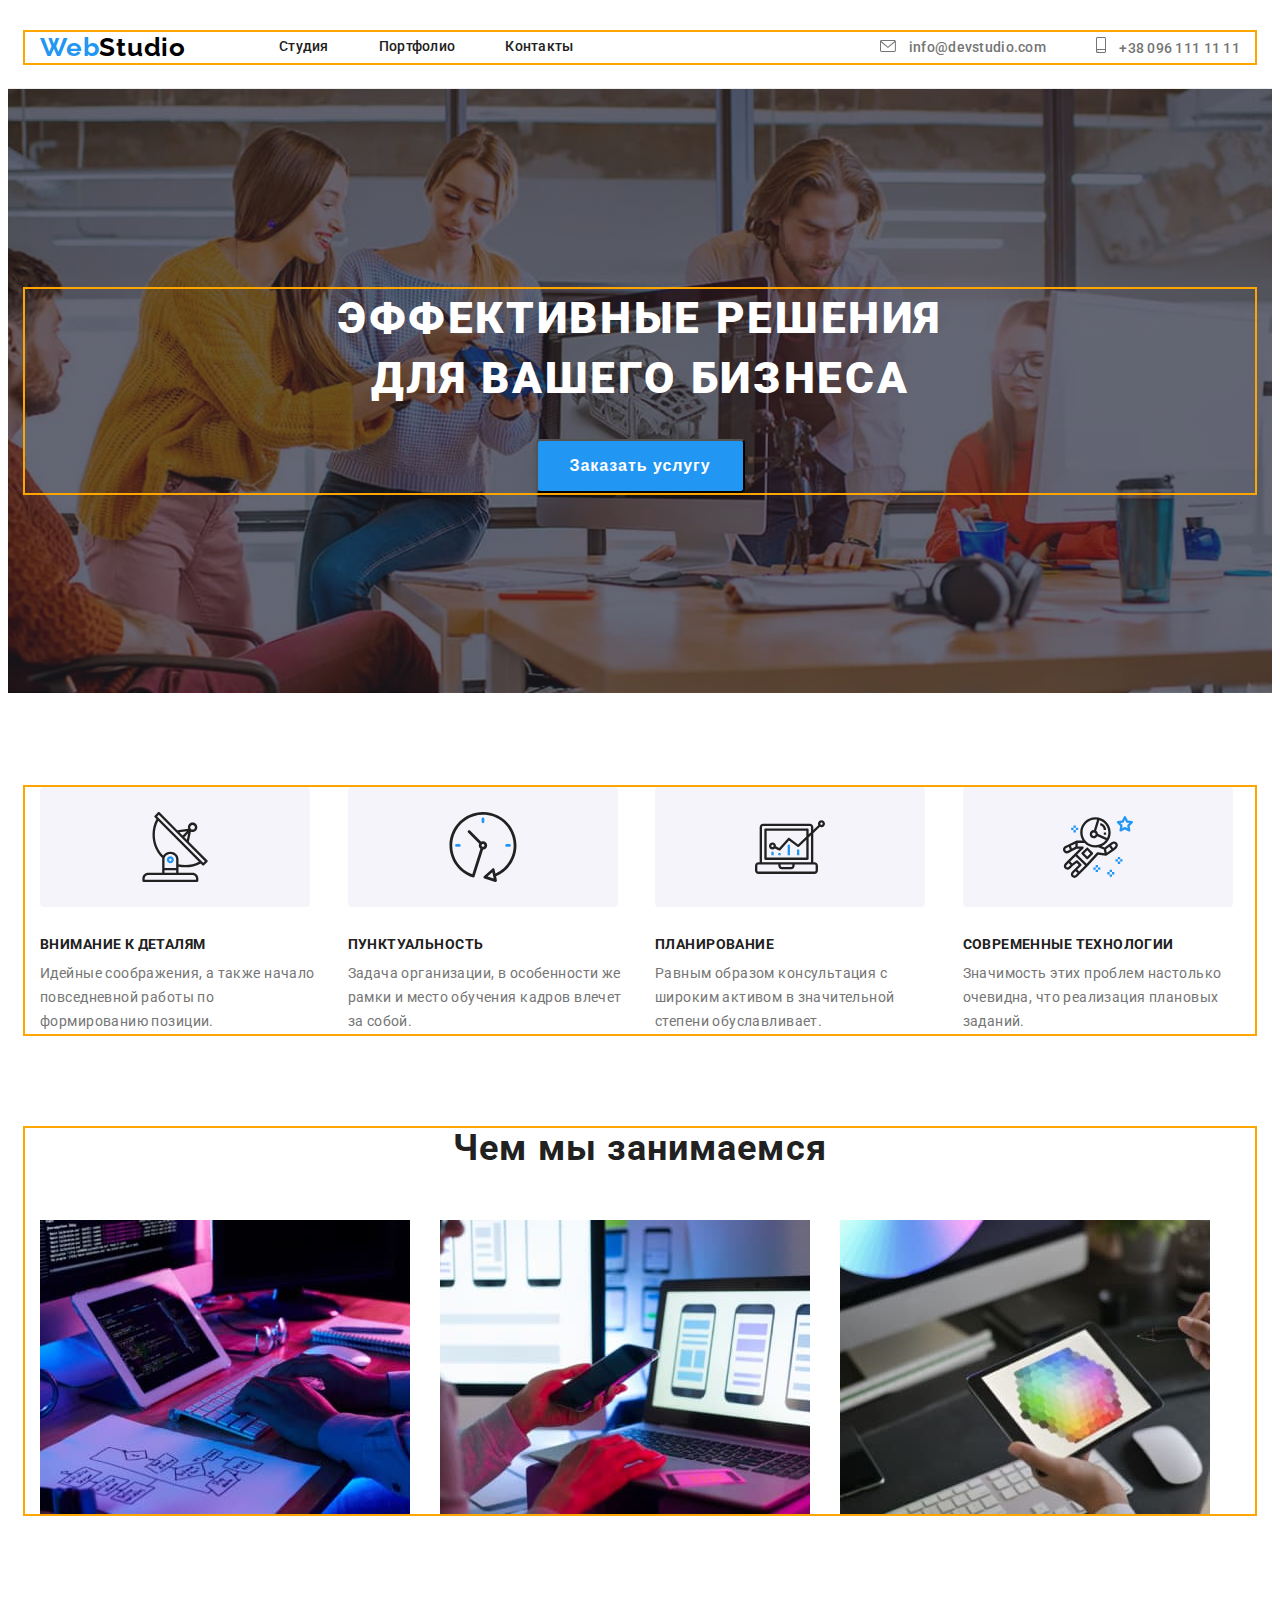
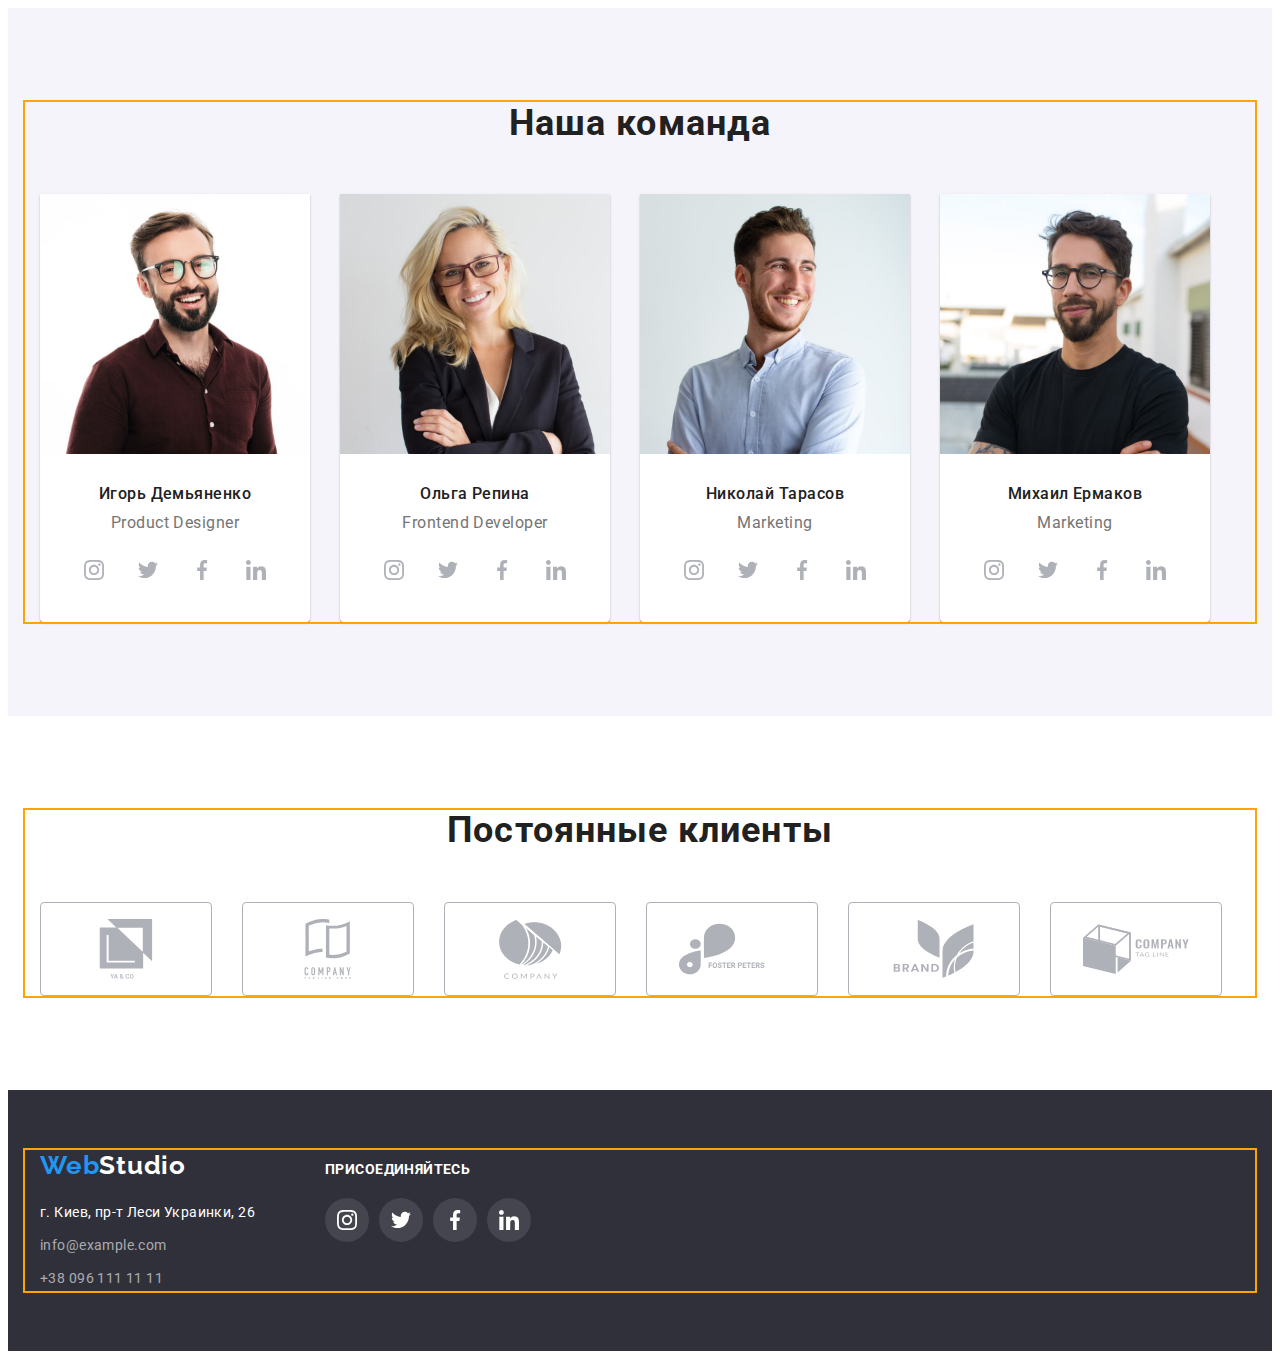
<file: index.html>
<!DOCTYPE html>
<html lang="ru">
<head>
    <meta charset="UTF-8">
    <meta http-equiv="X-UA-Compatible" content="IE=edge">
    <meta name="viewport" content="width=device-width, initial-scale=1.0">
    <title>WebStudio</title>
    <link rel="stylesheet" href="https://cdnjs.cloudflare.com/ajax/libs/modern-normalize/1.1.0/modern-normalize.min.css"
        integrity="sha512-wpPYUAdjBVSE4KJnH1VR1HeZfpl1ub8YT/NKx4PuQ5NmX2tKuGu6U/JRp5y+Y8XG2tV+wKQpNHVUX03MfMFn9Q=="
        crossorigin="anonymous" referrerpolicy="no-referrer" />
    <link rel="preconnect" href="https://fonts.googleapis.com">
    <link rel="preconnect" href="https://fonts.gstatic.com" crossorigin>
    <link href="https://fonts.googleapis.com/css2?family=Raleway:wght@700&family=Roboto:wght@400;500;700;900&display=swap" rel="stylesheet">
    <link rel="stylesheet" href="./css/styles.css">
</head>
<body>
     <header class="header">
        <div class="conteiner header-conteiner">
        <a href="" class="logo link">Web<span class="logo-dark">Studio</span></a>
            <nav>
            <ul class="list subtitle-list">
                <li class="subtitle-item"><a class="subtitle link" href="">Студия</a></li>
                <li class="subtitle-item"><a class="subtitle link" href="portfolio.html">Портфолио</a></li>
                <li class="subtitle-item"><a class="subtitle link" href="">Контакты</a></li>
            </ul>
            </nav>
            
        <ul class="list contacts-list">
           
            <li class="contacts-item">
                <a class="contacts link" href="mailto:info@devstudio.com">
                <svg class="contacts-icon" width="16" height="12">
                    <use href="./images/icons.svg#icon-mail"></use>
                </svg> info@devstudio.com</a></li>
                
            <li class="contacts-item">
             <a class="contacts link" href="tel:+380961111111">
                <svg class="contacts-icon" width="10" height="16">
                    <use href="./images/icons.svg#icon-smartphone"></use>
                </svg> +38 096 111 11 11</a></li>
        </ul> 
        </div>
    </header>
    <main>
        <section class="hero">
        <div class="conteiner">
             <h1 class="hero-title">Эффективные решения для вашего бизнеса</h1>
                 
                <button type="button" class="hero-btn">Заказать услугу</button>
        </div>
        </section>
        
            <section class="section">
                <div class="conteiner">
                <h2 class="visually-hidden">Наши преимущества</h2>
                                    
                                     
               
            <ul class="list features-list">
                <li class="features-items">  
                    <div class="features-picture-link"> 
                                <svg class="features-picture-icon" width="70" height="70"><use href="./images/icons.svg#icon-antenna"></use></svg>
                            </div>            
                <h3 class="features-title">Внимание к деталям</h3>
                <p class="features-text">Идейные соображения, а также начало повседневной работы по формированию позиции.</p>
                   
            </li>

           
                <li class="features-items">
                    <div class="features-picture-link">
                                <svg class="features-picture-icon" width="70" height="70">
                                    <use href="./images/icons.svg#icon-clock"></use>
                                </svg></div>
                 <h3 class="features-title">Пунктуальность</h3>
                <p class="features-text">Задача организации, в особенности же рамки и место обучения кадров влечет за собой.</p>
                 
            </li>

            
                <li class="features-items">
                 <div    class="features-picture-link">
                                <svg class="features-picture-icon" width="70" height="70">
                                    <use href="./images/icons.svg#icon-diagram"></use>
                                </svg></div>
                <h3 class="features-title">Планирование</h3>
                <p class="features-text">Равным образом консультация с широким активом в значительной степени обуславливает.</p>
                   
            </li>
           
                <li class="features-items">
                   <div class="features-picture-link">
                                <svg class="features-picture-icon" width="70" height="70">
                                    <use href="./images/icons.svg#icon-astronaut"></use>
                                </svg></div>
                <h3 class="features-title">Современные технологии</h3>
                <p class="features-text">Значимость этих проблем настолько очевидна, что реализация плановых заданий.</p>
                   
            </li>
            </ul>
                </div>
                  
        </section>
        <section class="section work">    
        <div class="conteiner">
            <h2 class="work-title">Чем мы занимаемся</h2>
            <ul class="list work-list">
                
               <li class="work-item"><img src="./images/box1.png.jpg" alt="работа с компьютером"></li>
               <li class="work-item"><img src="./images/box2.png.jpg" alt="работа с телефоном"></li>
               <li class="work-item"><img src="./images/box3.png.jpg" alt="работа с планшетом"></li>

            </ul>
           
        </div>
        </section>
        <section class="section team">
            <div class="conteiner">
            <h2 class="team-title">Наша команда</h2>
            <ul class="list team-list">
             
            <li class="team-item">
                <img src="./images/Сотрудник1.jpg" alt="Игорь Демьяненко"
                width="270"
                height="260">
                <div class="team-desk">
                <h3 class="team-name">Игорь Демьяненко</h3>
                <p class="team-text">Product Designer</p>
                <ul class="team-social-list list">
                    <li class="team-social-item">
                        <a href="" class="team-social-link">
                            <svg class="team-social-icon" width="20" height="20">
                            <use href="./images/icons.svg#icon-instagram"></use>
                        </svg>                        
                        </a>
                    </li>
                    <li class="team-social-item">
                        <a href="" class="team-social-link">
                            <svg class="team-social-icon" width="20" height="20">
                                <use href="./images/icons.svg#icon-twitter"></use>
                            </svg>
                        </a>
                    </li>
                    <li class="team-social-item">
                        <a href="" class="team-social-link">
                            <svg class="team-social-icon" width="20" height="20">
                                <use href="./images/icons.svg#icon-facebook"></use>
                            </svg>
                        </a>
                    </li>
                    <li class="team-social-item">
                        <a href="" class="team-social-link">
                            <svg class="team-social-icon" width="20" height="20">
                                <use href="./images/icons.svg#icon-linkedin"></use>
                            </svg>
                        </a>
                    </li>
                </ul>
                </div>
            </li>

                       <li class="team-item">
                <img src="./images/Сотрудник2.jpg" alt="Ольга Репина"
                width="270"
                height="260">
                <div class="team-desk">
                <h3 class="team-name">Ольга Репина</h3>
                <p class="team-text">Frontend Developer</p>
                <ul class="team-social-list list">
                    <li class="team-social-item">
                        <a href="" class="team-social-link">
                            <svg class="team-social-icon" width="20" height="20">
                                <use href="./images/icons.svg#icon-instagram"></use>
                            </svg>
                        </a>
                    </li>
                    <li class="team-social-item">
                        <a href="" class="team-social-link">
                            <svg class="team-social-icon" width="20" height="20">
                                <use href="./images/icons.svg#icon-twitter"></use>
                            </svg>
                        </a>
                    </li>
                    <li class="team-social-item">
                        <a href="" class="team-social-link">
                            <svg class="team-social-icon" width="20" height="20">
                                <use href="./images/icons.svg#icon-facebook"></use>
                            </svg>
                        </a>
                    </li>
                    <li class="team-social-item">
                        <a href="" class="team-social-link">
                            <svg class="team-social-icon" width="20" height="20">
                                <use href="./images/icons.svg#icon-linkedin"></use>
                            </svg>
                        </a>
                    </li>
                </ul>
                </div>
            </li>            
            <li class="team-item">
                <img src="./images/Сотрудник3.jpg" alt="Николай Тарасов"
                width="270"
                height="260">
                <div class="team-desk">
                <h3 class="team-name">Николай Тарасов</h3>
                <p class="team-text">Marketing</p>
                <ul class="team-social-list list">
                    <li class="team-social-item">
                        <a href="" class="team-social-link">
                            <svg class="team-social-icon" width="20" height="20">
                                <use href="./images/icons.svg#icon-instagram"></use>
                            </svg>
                        </a>
                    </li>
                    <li class="team-social-item">
                        <a href="" class="team-social-link">
                            <svg class="team-social-icon" width="20" height="20">
                                <use href="./images/icons.svg#icon-twitter"></use>
                            </svg>
                        </a>
                    </li>
                    <li class="team-social-item">
                        <a href="" class="team-social-link">
                            <svg class="team-social-icon" width="20" height="20">
                                <use href="./images/icons.svg#icon-facebook"></use>
                            </svg>
                        </a>
                    </li>
                    <li class="team-social-item">
                        <a href="" class="team-social-link">
                            <svg class="team-social-icon" width="20" height="20">
                                <use href="./images/icons.svg#icon-linkedin"></use>
                            </svg>
                        </a>
                    </li>
                </ul>
                </div>
            </li> 
            <li class="team-item">
                <img src="./images/Сотрудник4.jpg" alt="Михаил Ермаков"
                width="270"
                height="260">
                <div class="team-desk">
                <h3 class="team-name">Михаил Ермаков</h3>
                <p class="team-text">Marketing</p>
                <ul class="team-social-list list">
                    <li class="team-social-item">
                        <a href="" class="team-social-link">
                            <svg class="team-social-icon" width="20" height="20">
                                <use href="./images/icons.svg#icon-instagram"></use>
                            </svg>
                        </a>
                    </li>
                    <li class="team-social-item">
                        <a href="" class="team-social-link">
                            <svg class="team-social-icon" width="20" height="20">
                                <use href="./images/icons.svg#icon-twitter"></use>
                            </svg>
                        </a>
                    </li>
                    <li class="team-social-item">
                        <a href="" class="team-social-link">
                            <svg class="team-social-icon" width="20" height="20">
                                <use href="./images/icons.svg#icon-facebook"></use>
                            </svg>
                        </a>
                    </li>
                    <li class="team-social-item">
                        <a href="" class="team-social-link">
                            <svg class="team-social-icon" width="20" height="20">
                                <use href="./images/icons.svg#icon-linkedin"></use>
                            </svg>
                        </a>
                    </li>
                </ul>
                </div>
            </li> 
        </ul>
            </div>
        </section>
        <section class="section clients">
            <div class="conteiner">
                <h2 class="clients-title">Постоянные клиенты</h2>
                <ul class="list clients-list">
                    <li class="clients-picture">
                        <a href="" class="clients-picture-link">
                            <svg class="clients-picture-icon" width="106" height="60" >
                                <use href="./images/icons.svg#icon-yaco"></use>
                            </svg>
                        </a>
                <li class="clients-picture">
                    <a href="" class="clients-picture-link">
                        <svg class="clients-picture-icon" width="106" height="60">
                            <use href="./images/icons.svg#icon-taglin"></use>
                        </svg>
                    </a>
                 <li class="clients-picture">
                     <a href="" class="clients-picture-link">
                        <svg class="clients-picture-icon" width="106" height="60">
                                    <use href="./images/icons.svg#icon-company"></use>
                                </svg>
                            </a>
                 <li class="clients-picture">
                      <a href="" class="clients-picture-link">
                        <svg class="clients-picture-icon" width="106" height="60">
                                        <use href="./images/icons.svg#icon-foster"></use>
                                    </svg>
                                </a>
                 <li class="clients-picture">
                        <a href="" class="clients-picture-link">
                        <svg class="clients-picture-icon" width="106" height="60">
                                            <use href="./images/icons.svg#icon-brand"></use>
                                        </svg>
                                    </a>
                 <li class="clients-picture">
                        <a href="" class="clients-picture-link">
                        <svg class="clients-picture-icon" width="106" height="60">
                             <use href="./images/icons.svg#icon-comptag"></use>
                                        </svg>
                                    </a>
                     
                  
        
                </ul>
        
            </div>
        </section>
       </main>
        
        <footer class="footer">
            <div class="connect-wrap">
            <div class="conteiner connect-container">
       <div class="left connect">
        <a href="" class="logo-second link">Web<span class="logo-light">Studio</span></a>
            <address class="address">
            <ul class="list navigation">
                <li class="address-map"><a class="link" href="https://goo.gl/maps/91BT5qwoaYXoo1Ds5" target="_blank" rel="nooperer noreferrer">г. Киев, пр-т Леси Украинки, 26</a> </li>
                <li class="address-item"><a class="link" href="maito:info@example.com">info@example.com</a></li>
                <li class="address-item"><a  class="link" href="tel:+380961111111">+38 096 111 11 11</a></li>
            </ul> 
            </address>
            </div>

            <section class="social-network">
                <h2 class="visually-hidden">Мы в социальных сетях</h2>
                <b>присоединяйтесь</b>
                <ul class="social-network-list list">
                    <li class="social-network-item"><a href="" class="social-network-link">
                        <svg class="social-network-icon" width="20" height="20">
                            <use href="./images/icons.svg#icon-instagram"></use>
                        </svg>
                    </a>
                </li>
                <li class="social-network-item"><a href="" class="social-network-link">
                    <svg class="social-network-icon" width="20" height="20">
                        <use href="./images/icons.svg#icon-twitter"></use>
                    </svg>
                </a>
            </li>
<li class="social-network-item">
    <a href="" class="social-network-link">
        <svg class="social-network-icon" width="20" height="20">
            <use href="./images/icons.svg#icon-facebook"></use>
        </svg>
    </a>
</li>
<li class="social-network-item">
    <a href="" class="social-network-link">
        <svg class="social-network-icon" width="20" height="20">
            <use href="./images/icons.svg#icon-linkedin"></use>
        </svg>
    </a>
</li>
                </ul>
            </section>
          </div>

</div>
    </footer>
</body>
</html>
</file>
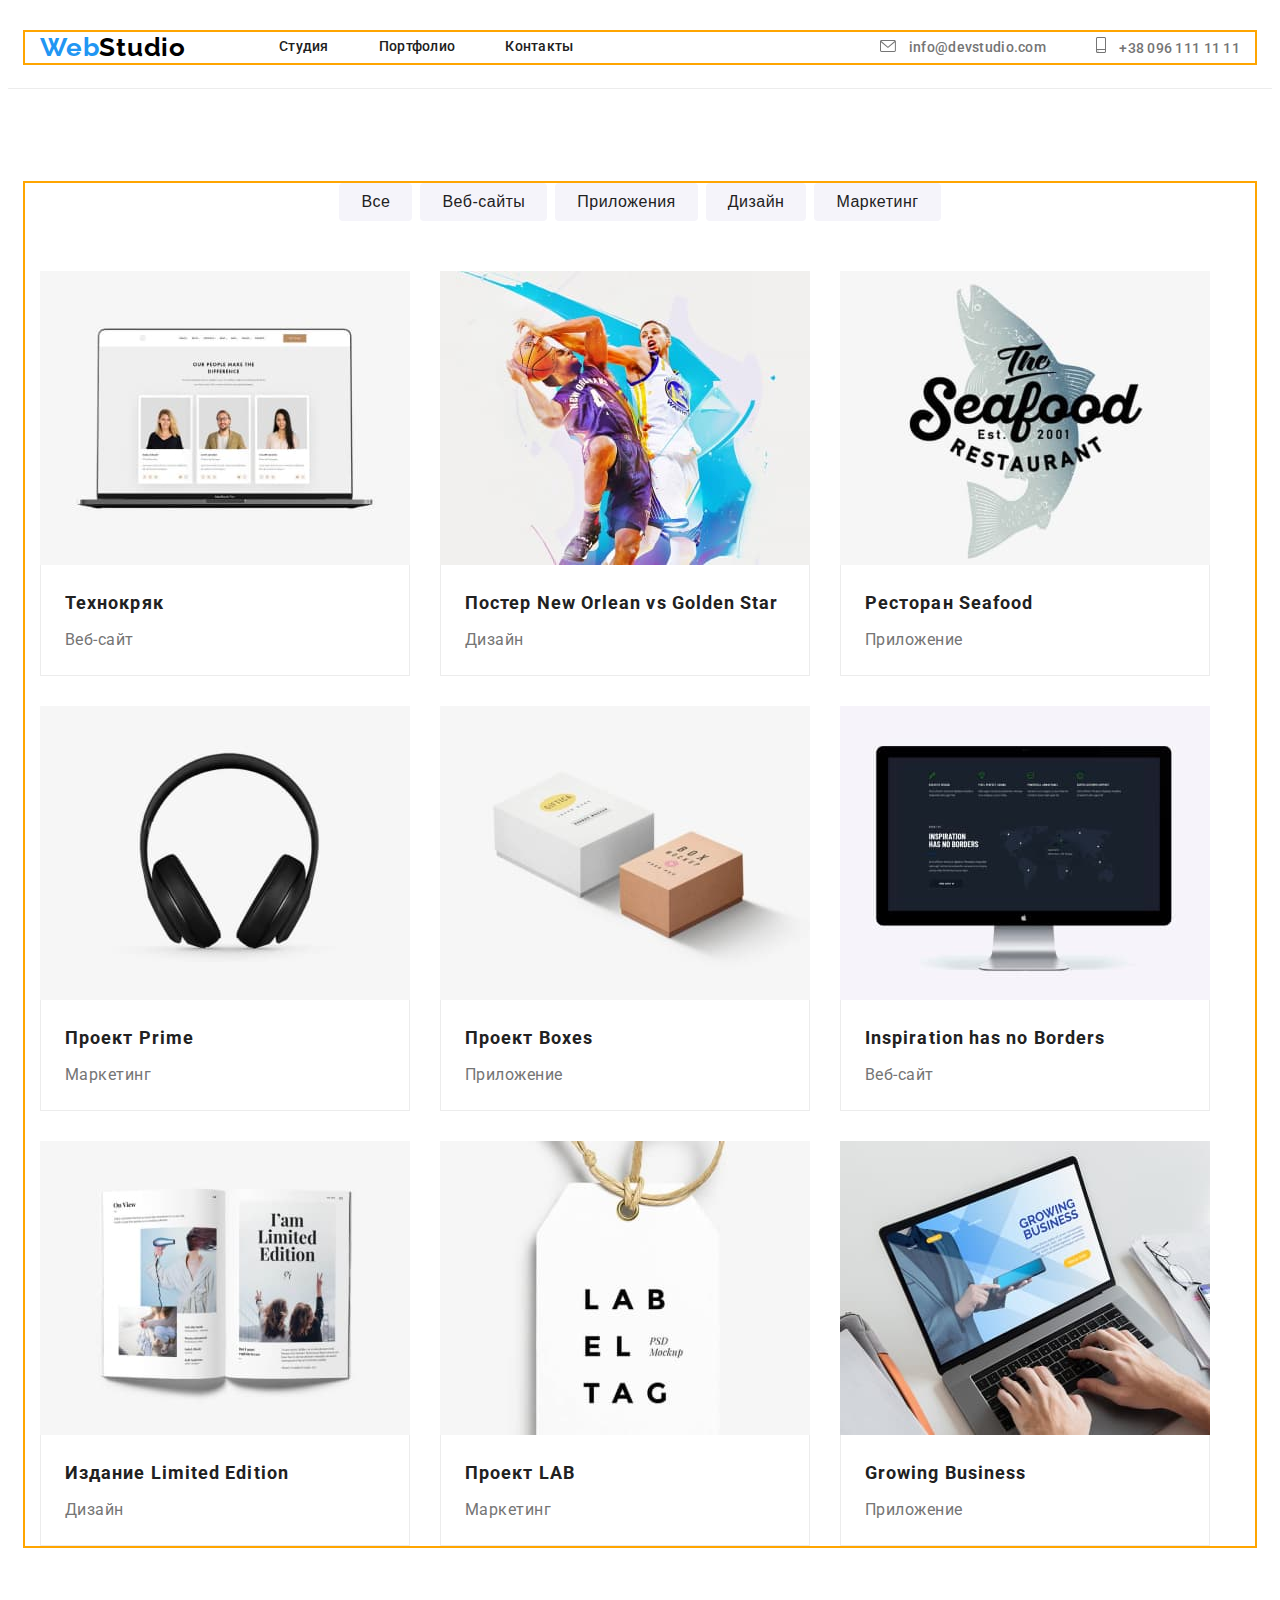
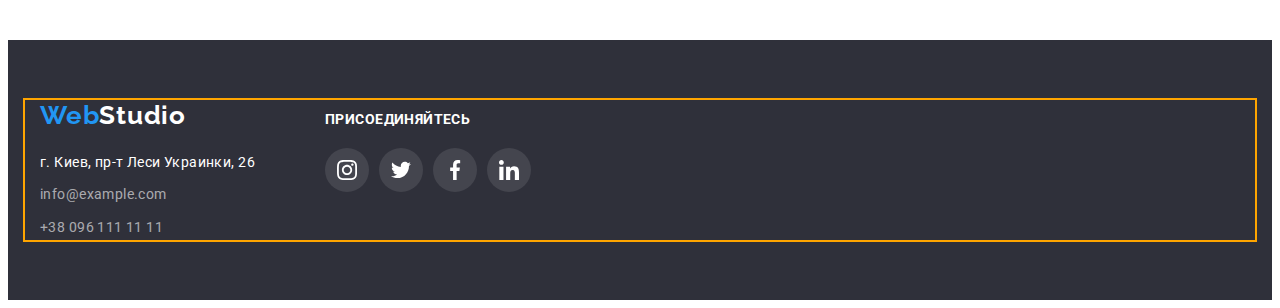
<file: portfolio.html>
<!DOCTYPE html>
<html lang="ru">
<head>
    <meta charset="UTF-8">
    <meta http-equiv="X-UA-Compatible" content="IE=edge">
    <meta name="viewport" content="width=device-width, initial-scale=1.0">
    <title>WebStudio</title>
    <link rel="stylesheet" href="https://cdnjs.cloudflare.com/ajax/libs/modern-normalize/1.1.0/modern-normalize.min.css" integrity="sha512-wpPYUAdjBVSE4KJnH1VR1HeZfpl1ub8YT/NKx4PuQ5NmX2tKuGu6U/JRp5y+Y8XG2tV+wKQpNHVUX03MfMFn9Q==" crossorigin="anonymous" referrerpolicy="no-referrer" />
    <link rel="preconnect" href="https://fonts.googleapis.com">
    <link rel="preconnect" href="https://fonts.gstatic.com" crossorigin>
    <link href="https://fonts.googleapis.com/css2?family=Raleway:wght@700&family=Roboto:wght@400;500;700;900&display=swap" rel="stylesheet">
    <link rel="stylesheet" href="./css/styles.css">
</head>
<body>
     <header class="header">
        <div class="conteiner header-conteiner">
        <a href="" class="logo link">Web<span class="logo-dark">Studio</span></a>
            <nav>
            <ul class="list subtitle-list">
                <li class="subtitle-item"><a class="subtitle link" href="index.html">Студия</a></li>
                <li class="subtitle-item"><a class="subtitle link" href="index.html">Портфолио</a></li>
                <li class="subtitle-item"><a class="subtitle link" href="">Контакты</a></li>
            </ul>
            </nav>
            
        <ul class="list contacts-list">
            <li class="contacts-item">
                <a class="contacts link" href="mailto:info@devstudio.com">
                <svg class="contacts-icon" width="16" height="12">
                    <use href="./images/icons.svg#icon-mail"></use>
                </svg> info@devstudio.com</a>
            </li>
            
            <li class="contacts-item">
                <a class="contacts link" href="tel:+380961111111">
                <svg class="contacts-icon" width="10" height="16">
                    <use href="./images/icons.svg#icon-smartphone"></use>
                </svg>  +38 096 111 11 11</a>
            </li>
        </ul> 
        </div>
    </header>
    <main>
        <section class="section">            
        <div class="conteiner">
 
        
            <h1 class="visually-hidden">Портфолио</h1> 
           
       
            <ul class="list portfolio-list">
                    <li class="portfolio-item"><button type="button" class="button-item">Все</button></li>
                    <li class="portfolio-item"><button type="button" class="button-item">Веб-сайты</button></li>
                    <li class="portfolio-item"><button type="button" class="button-item">Приложения</button></li>
                    <li class="portfolio-item"><button type="button" class="button-item">Дизайн</button></li>
                    <li class="portfolio-item"><button type="button" class="button-item">Маркетинг</button></li>
                 </ul>                 
             
           
                
                   
            <ul class="list servis-list">

                <li class="servis-item">
                   <a class="link servis-item-link" href="" target="_blank" rel="noreferrer noopener">
                    <img src="./images/Компьютер.jpg" alt="Веб-сайт"
                    width="370"
                    height="294">
                    <div class="card">
                    <h2 class="servis-title">Технокряк</h2>
                    <p class="servis-text">Веб-сайт</p>
                    </div>
            </a>
                </li>  
             
                <li class="servis-item">
                    <a class="link servis-item-link" href="" target="_blank" rel="noreferrer noopener">
                    <img src="./images/Баскетбол.jpg" alt="Постер"
                    width="370"
                    height="294">
                    <div class="card">
                    <h2 class="servis-title">Постер New Orlean vs Golden Star</h2>
                    <p class="servis-text">Дизайн</p>
                    </div>
                    </a>
                </li>  
                <li class="servis-item">
                <a class="link servis-item-link" href="" target="_blank" rel="noreferrer noopener">
                    <img src="./images/Ресторан.jpg" alt="логотип ресторана"
                    width="370"
                    height="294">
                   <div class="card">            
                    <h2 class="servis-title">Ресторан Seafood</h2>
                    <p class="servis-text">Приложение</p>
                    </div>
                </a>
                </li>       
                <li class="servis-item">
                    <a class="link servis-item-link" href="" target="_blank" rel="noreferrer noopener">
                    <img src="./images/Наушники.jpg" alt="наушники"
                    width="370"
                    height="294">
                    <div class="card">
                    <h2 class="servis-title">Проект Prime</h2>
                    <p class="servis-text">Маркетинг</p>
                    </div>
                    </a>
                </li>       
                <li class="servis-item">
                    <a class="link servis-item-link" href="" target="_blank" rel="noreferrer noopener">
                    <img src="./images/Коробки.jpg" alt="коробки"
                    width="370"
                    height="294">
                       <div class="card">
                    <h2 class="servis-title">Проект Boxes</h2>
                    <p class="servis-text">Приложение</p>
                    </div>
                    </a>
                </li>       
                <li class="servis-item">
                    <a class="link servis-item-link" href="" target="_blank" rel="noreferrer noopener">
                        <img src="./images/Монитор.jpg" alt="монитор"
                    width="370"
                    height="294">
                   <div class="card">
                    <h2 class="servis-title">Inspiration has no Borders</h2>
                    <p class="servis-text">Веб-сайт</p>
                    </div>
                    </a>
                </li>       
                <li class="servis-item">
                    <a class="link servis-item-link" href="" target="_blank" rel="noreferrer noopener">
                        <img src="./images/Книга.jpg" alt="книга"
                    width="370"
                    height="294">
                   <div class="card">
                    <h2 class="servis-title">Издание Limited Edition</h2>
                    <p class="servis-text">Дизайн</p>
                    </div>
                    </a>
                </li>       
                <li class="servis-item">
                    <a class="link servis-item-link" href="" target="_blank" rel="noreferrer noopener">
                    <img src="./images/Бирка.jpg" alt="логотип компании LAB"
                    width="370"
                    height="294">
                   <div class="card">
                        <h2 class="servis-title">Проект LAB</h2>
                    <p class="servis-text">Маркетинг</p>
                    </div>
                    </a>
                </li>       
                <li class="servis-item">
                    <a class="link servis-item-link" href="" target="_blank" rel="noreferrer noopener">
                    <img src="./images/Ноутбук.jpg" alt="ноутбук"
                    width="370"
                    height="294">
                   <div class="card">
                    <h2 class="servis-title">Growing Business</h2>
                    <p class="servis-text">Приложение</p>
                   </div>
                    </a>
                </li>       
            </ul>
         
        </div>                   
           
            </section>
    </main>
<footer class="footer">
    <div class="connect-wrap">
        <div class="conteiner connect-container">
            <div class="left connect">
                <a href="" class="logo-second link">Web<span class="logo-light">Studio</span></a>
                <address class="address">
                    <ul class="list navigation">
                        <li class="address-map"><a class="link" href="https://goo.gl/maps/91BT5qwoaYXoo1Ds5"
                                target="_blank" rel="nooperer noreferrer">г. Киев, пр-т Леси Украинки, 26</a> </li>
                        <li class="address-item"><a class="link" href="maito:info@example.com">info@example.com</a></li>
                        <li class="address-item"><a class="link" href="tel:+380961111111">+38 096 111 11 11</a></li>
                    </ul>
                </address>
            </div>

            <section class="social-network">
                <h2 class="visually-hidden">Мы в социальных сетях</h2>
                <b>присоединяйтесь</b>
                <ul class="social-network-list list">
                    <li class="social-network-item"><a href="" class="social-network-link">
                            <svg class="social-network-icon" width="20" height="20">
                                <use href="./images/icons.svg#icon-instagram"></use>
                            </svg>
                        </a>
                    </li>
                    <li class="social-network-item"><a href="" class="social-network-link">
                            <svg class="social-network-icon" width="20" height="20">
                                <use href="./images/icons.svg#icon-twitter"></use>
                            </svg>
                        </a>
                    </li>
                    <li class="social-network-item">
                        <a href="" class="social-network-link">
                            <svg class="social-network-icon" width="20" height="20">
                                <use href="./images/icons.svg#icon-facebook"></use>
                            </svg>
                        </a>
                    </li>
                    <li class="social-network-item">
                        <a href="" class="social-network-link">
                            <svg class="social-network-icon" width="20" height="20">
                                <use href="./images/icons.svg#icon-linkedin"></use>
                            </svg>
                        </a>
                    </li>
                </ul>
            </section>
        </div>

    </div>
</footer>

       
</body>
</html>
</file>
<file: css/styles.css>
:root {
  --title-color: #212121;
  --second-color: #2196f3;
  --text-color: #757575;
  --background-color: #2f303a;
  --icon-color: #afb1b8;
}
body {
  font-family: "Roboto", sans-serif;
  color: #212121;
  background-color: #ffffff;
}
p,
h1,
h2,
h3,
h4,
h5,
h6 {
  margin: 0;
}
ul {
  margin: 0;
  padding: 0;
}
img {
  display: block;
}
.list {
  list-style: none;
}
.link {
  text-decoration: none;
  color: inherit;
}
.visually-hidden {
  position: absolute;
  white-space: nowrap;
  width: 1px;
  height: 1px;
  overflow: hidden;
  border: 0;
  padding: 0;
  clip: rect(0 0 0 0);
  clip-path: inset(50%);
  margin: -1px;
}
.conteiner {
  width: 1200px;
  padding-right: 15px;
  padding-left: 15px;
  margin: 0 auto;
  outline: 2px solid orange;
}
/* ----Header---- */

.logo {
  font-family: Raleway, sans-serif;
  font-weight: 700;
  font-size: 26px;
  line-height: 1.19;
  letter-spacing: 0.03em;
  color: var(--second-color);
  margin-right: 93px;
}
.logo-dark {
  color: #000000;
}
.logo-light {
  color: #ffffff;
}
.header {
  padding-top: 24px;
  padding-bottom: 25px;
  border-bottom: 1px solid #ececec;
}
.header-conteiner {
  display: flex;
  align-items: center;
}
.subtitle-list {
  display: flex;
  font-weight: 500;
  font-size: 14px;
  line-height: 1.14;
  letter-spacing: 0.02em;
  color: var(--title-color);
}
.subtitle-item :hover,
.subtitle-item :focus {
  color: var(--second-color);
}
.subtitle-item:not(:last-child) {
  margin-right: 50px;
}
.contacts-item:not(:last-child) {
  margin-right: 50px;
}

.contacts-list {
  display: flex;
  align-items: center;
  margin-left: auto;
}
.contacts-item {
  font-weight: 500;
  font-size: 14px;
  line-height: 1.4;
  letter-spacing: 0.02em;
  color: var(--text-color);
}
.contacts-item :hover,
.contacts-item :focus {
  color: var(--second-color);
}
.contacts-icon {
  fill: currentColor;
  margin-right: 10px;
}

/* ---------Hero--------- */
.hero {
  padding: 200px 0;
  background-color: var(--background-color);
  background-image: linear-gradient(
      rgba(47, 48, 58, 0.4),
      rgba(47, 48, 58, 0.4)
    ),
    url(../images/hero-bg.jpg);
  background-repeat: no-repeat;
  background-position: center;
  background-size: cover;
  max-width: 1600px;
  margin-left: auto;
  margin-right: auto;
}

.hero-title {
  font-weight: 900;
  font-size: 44px;
  line-height: 1.36;
  text-align: center;
  letter-spacing: 0.06em;
  text-transform: uppercase;
  color: #ffffff;
  max-width: 696px;
  margin-left: auto;
  margin-right: auto;
  margin-bottom: 30px;
}

.hero-btn {
  font-weight: 700;
  font-size: 16px;
  line-height: 1.87;
  display: flex;
  align-items: center;
  text-align: center;
  letter-spacing: 0.06em;
  color: #ffffff;
  background: var(--second-color);
  box-shadow: 0px 4px 4px rgba(0, 0, 0, 0.15);
  border-radius: 4px;
  padding: 10px 32px;
  cursor: pointer;
  margin-right: auto;
  margin-left: auto;
}
.hero-btn :hover,
.hero-btn :focus {
  background-color: #188ce8;
}

/* ---------Features---------- */
.section {
  padding-top: 94px;
  padding-bottom: 94px;
}
.features-picture-list {
  display: flex;
}

.features-picture-link {
  width: 270px;
  height: 120px;
  background: #f5f4fa;
  border-radius: 4px;
  display: flex;
  justify-content: center;
  align-items: center;
  margin-bottom: 30px;
}

.features-picture {
  flex-basis: calc((100% - 90px) / 4);
}
.features-picture:not(:nth-child(4)) {
  margin-right: 30px;
}
.features-list {
  display: flex;
}
.features-items {
  flex-basis: calc((100% - 90px) / 4);
}
.features-items:not(:nth-child(4)) {
  margin-right: 30px;
}

.features-title {
  font-weight: 700;
  font-size: 14px;
  line-height: 1.14;
  letter-spacing: 0.03em;
  text-transform: uppercase;
  color: var(--title-color);
  margin-bottom: 10px;
}
.features-text {
  font-weight: 400;
  font-size: 14px;
  line-height: 1.71;
  letter-spacing: 0.03em;
  color: var(--text-color);
}
.work {
  padding-top: 0;
}
.work-list {
  display: flex;
  flex-wrap: wrap;
}
.work-item {
  flex-basis: calc(100% / 3 - 30px);
}
.work-item:not(:nth-child(3)) {
  margin-right: 30px;
}

.work-title {
  font-weight: 700;
  font-size: 36px;
  line-height: 1.16;
  text-align: center;
  letter-spacing: 0.03em;
  color: var(--title-color);
  margin-bottom: 50px;
}

/* --------Team------- */
.team-list {
  display: flex;
  flex-wrap: wrap;
}
.team-item {
  background-color: #ffffff;
  flex-basis: calc(100% / 4 - 30px);
  box-shadow: 0px 1px 3px rgba(0, 0, 0, 0.12), 0px 1px 1px rgba(0, 0, 0, 0.14),
    0px 2px 1px rgba(0, 0, 0, 0.2);
  border-radius: 0px 0px 4px 4px;
}
.team-item:not(:nth-child(4)) {
  margin-right: 30px;
}
.team {
  background-color: #f5f4fa;
  font-weight: 700;
  font-size: 36px;
  line-height: 1.16;
  text-align: center;
  letter-spacing: 0.03em;
  color: var(--title-color);
}
.team-title {
  font-weight: 700;
  font-size: 36px;
  line-height: 42px;
  text-align: center;
  letter-spacing: 0.03em;
  color: var(--title-color);
  margin-bottom: 50px;
}
.team-name {
  font-weight: 500;
  font-size: 16px;
  line-height: 1.19;
  text-align: center;
  letter-spacing: 0.03em;
  color: var(--title-color);
  margin-bottom: 10px;
}
.team-text {
  font-weight: 400;
  font-size: 16px;
  line-height: 1.19;
  text-align: center;
  letter-spacing: 0.03em;
  color: var(--text-color);
  margin-bottom: 16px;
}
.team-desk {
  padding-top: 30px;
  padding-bottom: 30px;
}
.team-social-link {
  width: 44px;
  height: 44px;
  background-color: #ffffff;
  display: flex;
  justify-content: center;
  align-items: center;
  border-radius: 50%;
  color: #afb1b8;
}
.team-social-icon {
  fill: currentColor;
}
.team-social-link:hover,
.team-social-link:focus {
  background-color: var(--second-color);
  color: #ffffff;
}
.team-social-list {
  display: flex;
  justify-content: center;
}
.team-social-item:not(:nth-child(4)) {
  margin-right: 10px;
}

/* -----------Clients------------ */
.clients {
}
.clients-title {
  font-weight: 700;
  font-size: 36px;
  line-height: 1.16;
  text-align: center;
  letter-spacing: 0.03em;
  color: var(--title-color);
  margin-bottom: 50px;
}
.clients-list {
  display: flex;
}
.clients-picture {
  flex-basis: calc(100% / 6 - 150px);
}
.clients-picture:not(:last-child) {
  margin-right: 30px;
}
.clients-picture-link {
  width: 170px;
  height: 92px;
  border: 1px solid #afb1b8;
  border-radius: 4px;
  display: flex;
  justify-content: center;
  align-items: center;
  color: var(--icon-color);
}
.clients-picture-icon {
  fill: currentColor;
}
.clients-picture-link:hover,
.clients-picture-link:focus {
  color: var(--second-color);
  border-color: var(--second-color);
}

/* ------Footer------- */

.footer {
  background-color: var(--background-color);
  padding-top: 60px;
  padding-bottom: 60px;
}
.connect-container {
  display: flex;
  align-items: baseline;
}
.logo-second {
  font-family: Raleway, sans-serif;
  font-weight: 700;
  font-size: 26px;
  line-height: 1.19;
  letter-spacing: 0.03em;
  color: var(--second-color);
}
.address {
  margin-top: 20px;
}
.address-map {
  font-style: normal;
  font-weight: normal;
  font-size: 14px;
  line-height: 1.71;
  letter-spacing: 0.03em;
  color: #ffffff;
  margin-bottom: 9px;
}
.address-item {
  font-style: normal;
  font-weight: normal;
  font-size: 14px;
  line-height: 1.71;
  letter-spacing: 0.03em;
  color: rgba(255, 255, 255, 0.6);
  margin-bottom: 9px;
}
.address-item:nth-child(3) {
  margin-bottom: 0;
}

.social-network {
  margin-left: 70px;
}
b {
  font-weight: 700;
  font-size: 14px;
  line-height: 16px;
  letter-spacing: 0.03em;
  text-transform: uppercase;
  color: #ffffff;
  text-align: left;
  justify-content: center;
}
.social-network-link {
  width: 44px;
  height: 44px;
  background-color: hsla(0, 0%, 100%, 0.1);
  display: flex;
  justify-content: center;
  align-items: center;
  border-radius: 50%;
  color: #ffffff;
}
.social-network-icon {
  fill: currentColor;
}
.social-network-link:hover,
.social-network-link:focus {
  background-color: var(--second-color);
}
.social-network-list {
  display: flex;
  justify-content: center;
  margin-top: 20px;
}
.social-network-item:not(:nth-child(4)) {
  margin-right: 10px;
}

/* ------Portfolio-------- */

.button-item {
  font-weight: 500;
  font-size: 16px;
  line-height: 1.62;
  text-align: center;
  letter-spacing: 0.03em;
  color: var(--title-color);
  padding: 6px 22px;
  border: none;
  background-color: #f5f4fa;
  border-radius: 4px;
}
.button-item:hover,
.button-item:focus {
  color: #ffffff;
  background-color: var(--second-color);
  cursor: pointer;
  box-shadow: 0px 4px 4px rgba(0, 0, 0, 0.25);
}

.portfolio-list {
  display: flex;
  flex-wrap: wrap;
  justify-content: center;
  margin-bottom: 50px;
}
.portfolio-item:not(:last-child) {
  margin-right: 8px;
}

.servis-list {
  display: flex;
  flex-wrap: wrap;
}
.servis-item {
  flex-basis: calc(100% / 3 - 60px);
}
.servis-item:not(:nth-child(3n)) {
  margin-right: 30px;
}
.servis-item:not(:nth-last-child(-n + 3)) {
  margin-bottom: 30px;
}
.card {
  padding: 20px 24px;
  border-bottom: 1px solid #ececec;
  border-left: 1px solid #ececec;
  border-right: 1px solid #ececec;
}
.servis-title {
  font-weight: 700;
  font-size: 18px;
  line-height: 2;
  letter-spacing: 0.06em;
  color: var(--title-color);
  margin-bottom: 4px;
}
.servis-text {
  font-weight: 400;
  font-size: 16px;
  line-height: 1.87;
  letter-spacing: 0.03em;
  color: var(--text-color);
}
.servis-item-link:hover,
.servis-item-link:focus {
  box-shadow: 0px 1px 1px rgba(0, 0, 0, 0.12), 1px 4px 6px rgba(0, 0, 0, 0.16);
}
.servis-item-link {
  display: block;
}
</file>
